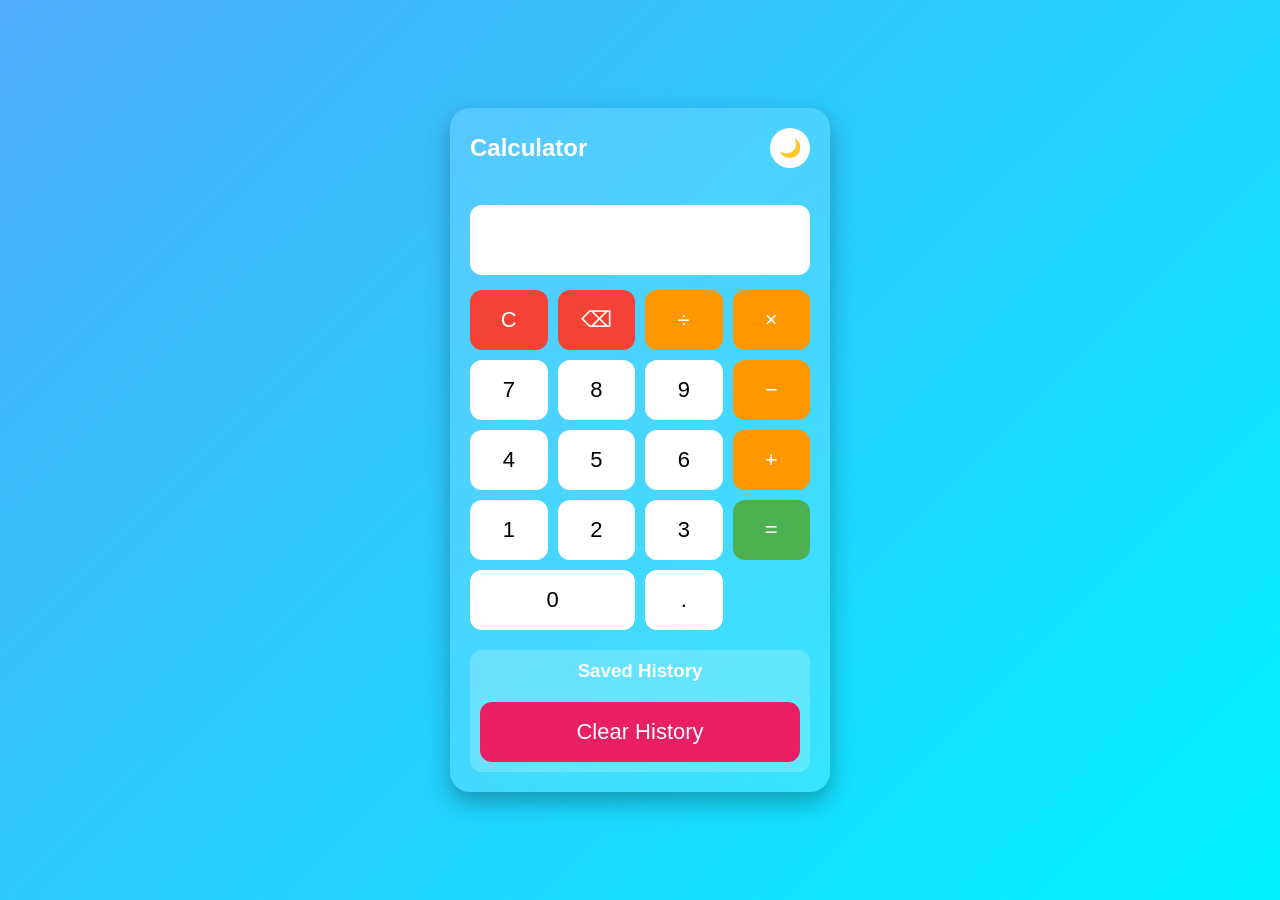
<file: index.html>
<!DOCTYPE html>
<html lang="en">
<head>
<meta charset="UTF-8">
<meta name="viewport" content="width=device-width, initial-scale=1.0">
<title>Modern Calculator</title>

<style>
*{
    margin:0;
    padding:0;
    box-sizing:border-box;
    font-family:Arial,sans-serif;
}

body{
    min-height:100vh;
    display:flex;
    justify-content:center;
    align-items:center;
    background:linear-gradient(135deg,#4facfe,#00f2fe);
    transition:0.3s;
}

body.dark{
    background:linear-gradient(135deg,#141e30,#243b55);
}

.container{
    width:380px;
}

.calculator{
    background:rgba(255,255,255,0.15);
    backdrop-filter:blur(10px);
    padding:20px;
    border-radius:20px;
    box-shadow:0 10px 25px rgba(0,0,0,.3);
}

.top{
    display:flex;
    justify-content:space-between;
    align-items:center;
    margin-bottom:10px;
    color:white;
}

#themeBtn{
    border:none;
    background:white;
    border-radius:50%;
    width:40px;
    height:40px;
    cursor:pointer;
    font-size:18px;
}

#historyText{
    color:white;
    text-align:right;
    min-height:22px;
    opacity:.8;
    margin-bottom:5px;
}

#display{
    width:100%;
    height:70px;
    border:none;
    outline:none;
    border-radius:12px;
    font-size:32px;
    text-align:right;
    padding:10px;
    margin-bottom:15px;
}

.buttons{
    display:grid;
    grid-template-columns:repeat(4,1fr);
    gap:10px;
}

button{
    height:60px;
    border:none;
    border-radius:12px;
    font-size:22px;
    cursor:pointer;
    transition:.2s;
}

button:hover{
    transform:scale(1.05);
}

button:active{
    transform:scale(.97);
}

.number{
    background:white;
}

.operator{
    background:#ff9800;
    color:white;
}

.action{
    background:#f44336;
    color:white;
}

.equal{
    background:#4caf50;
    color:white;
}

.zero{
    grid-column:span 2;
}

.history-box{
    margin-top:20px;
    background:rgba(255,255,255,.2);
    padding:10px;
    border-radius:12px;
    color:white;
}

.history-box h3{
    text-align:center;
    margin-bottom:10px;
}

#historyList{
    list-style:none;
    max-height:180px;
    overflow-y:auto;
}

#historyList li{
    background:rgba(255,255,255,.2);
    margin:5px 0;
    padding:8px;
    border-radius:8px;
    cursor:pointer;
    word-break:break-word;
}

#historyList li:hover{
    background:rgba(255,255,255,.35);
}

.clear-history{
    width:100%;
    margin-top:10px;
    background:#e91e63;
    color:white;
}

@media(max-width:450px){
    .container{
        width:95%;
    }
}
</style>
</head>

<body>

<div class="container">

<div class="calculator">

<div class="top">
<h2>Calculator</h2>
<button id="themeBtn">🌙</button>
</div>

<div id="historyText"></div>

<input type="text" id="display" readonly>

<div class="buttons">

<button class="action" onclick="clearDisplay()">C</button>
<button class="action" onclick="deleteLast()">⌫</button>
<button class="operator" onclick="append('/')">÷</button>
<button class="operator" onclick="append('*')">×</button>

<button class="number" onclick="append('7')">7</button>
<button class="number" onclick="append('8')">8</button>
<button class="number" onclick="append('9')">9</button>
<button class="operator" onclick="append('-')">−</button>

<button class="number" onclick="append('4')">4</button>
<button class="number" onclick="append('5')">5</button>
<button class="number" onclick="append('6')">6</button>
<button class="operator" onclick="append('+')">+</button>

<button class="number" onclick="append('1')">1</button>
<button class="number" onclick="append('2')">2</button>
<button class="number" onclick="append('3')">3</button>
<button class="equal" onclick="calculate()">=</button>

<button class="number zero" onclick="append('0')">0</button>
<button class="number" onclick="append('.')">.</button>

</div>

<div class="history-box">
<h3>Saved History</h3>

<ul id="historyList"></ul>

<button class="clear-history" onclick="clearHistory()">
Clear History
</button>

</div>

</div>

</div>

<script>

const display=document.getElementById("display");
const historyText=document.getElementById("historyText");
const historyList=document.getElementById("historyList");

function append(value){
    display.value+=value;
}

function clearDisplay(){
    display.value="";
    historyText.innerText="";
}

function deleteLast(){
    display.value=display.value.slice(0,-1);
}

function calculate(){

    try{

        const expression=display.value;

        const result=eval(expression);

        historyText.innerText=expression+" =";

        display.value=result;

        saveHistory(expression+" = "+result);

    }catch{

        display.value="Error";

    }

}

document.addEventListener("keydown",function(e){

    if("0123456789+-*/.".includes(e.key)){
        append(e.key);
    }

    if(e.key==="Enter"){
        e.preventDefault();
        calculate();
    }

    if(e.key==="Backspace"){
        deleteLast();
    }

    if(e.key==="Escape"){
        clearDisplay();
    }

});

function saveHistory(item){

    let arr=JSON.parse(localStorage.getItem("calcHistory")) || [];

    arr.unshift(item);

    if(arr.length>20){
        arr.pop();
    }

    localStorage.setItem("calcHistory",JSON.stringify(arr));

    loadHistory();

}

function loadHistory(){

    let arr=JSON.parse(localStorage.getItem("calcHistory")) || [];

    historyList.innerHTML="";

    arr.forEach(function(item){

        let li=document.createElement("li");

        li.innerText=item;

        li.onclick=function(){

            let parts=item.split("=");

            if(parts.length>1){

                display.value=parts[1].trim();

            }

        };

        historyList.appendChild(li);

    });

}

function clearHistory(){

    localStorage.removeItem("calcHistory");

    loadHistory();

}

loadHistory();

const themeBtn=document.getElementById("themeBtn");

themeBtn.onclick=function(){

    document.body.classList.toggle("dark");

    if(document.body.classList.contains("dark")){

        themeBtn.innerHTML="☀️";

    }else{

        themeBtn.innerHTML="🌙";

    }

};

</script>

</body>
</html>
</file>
